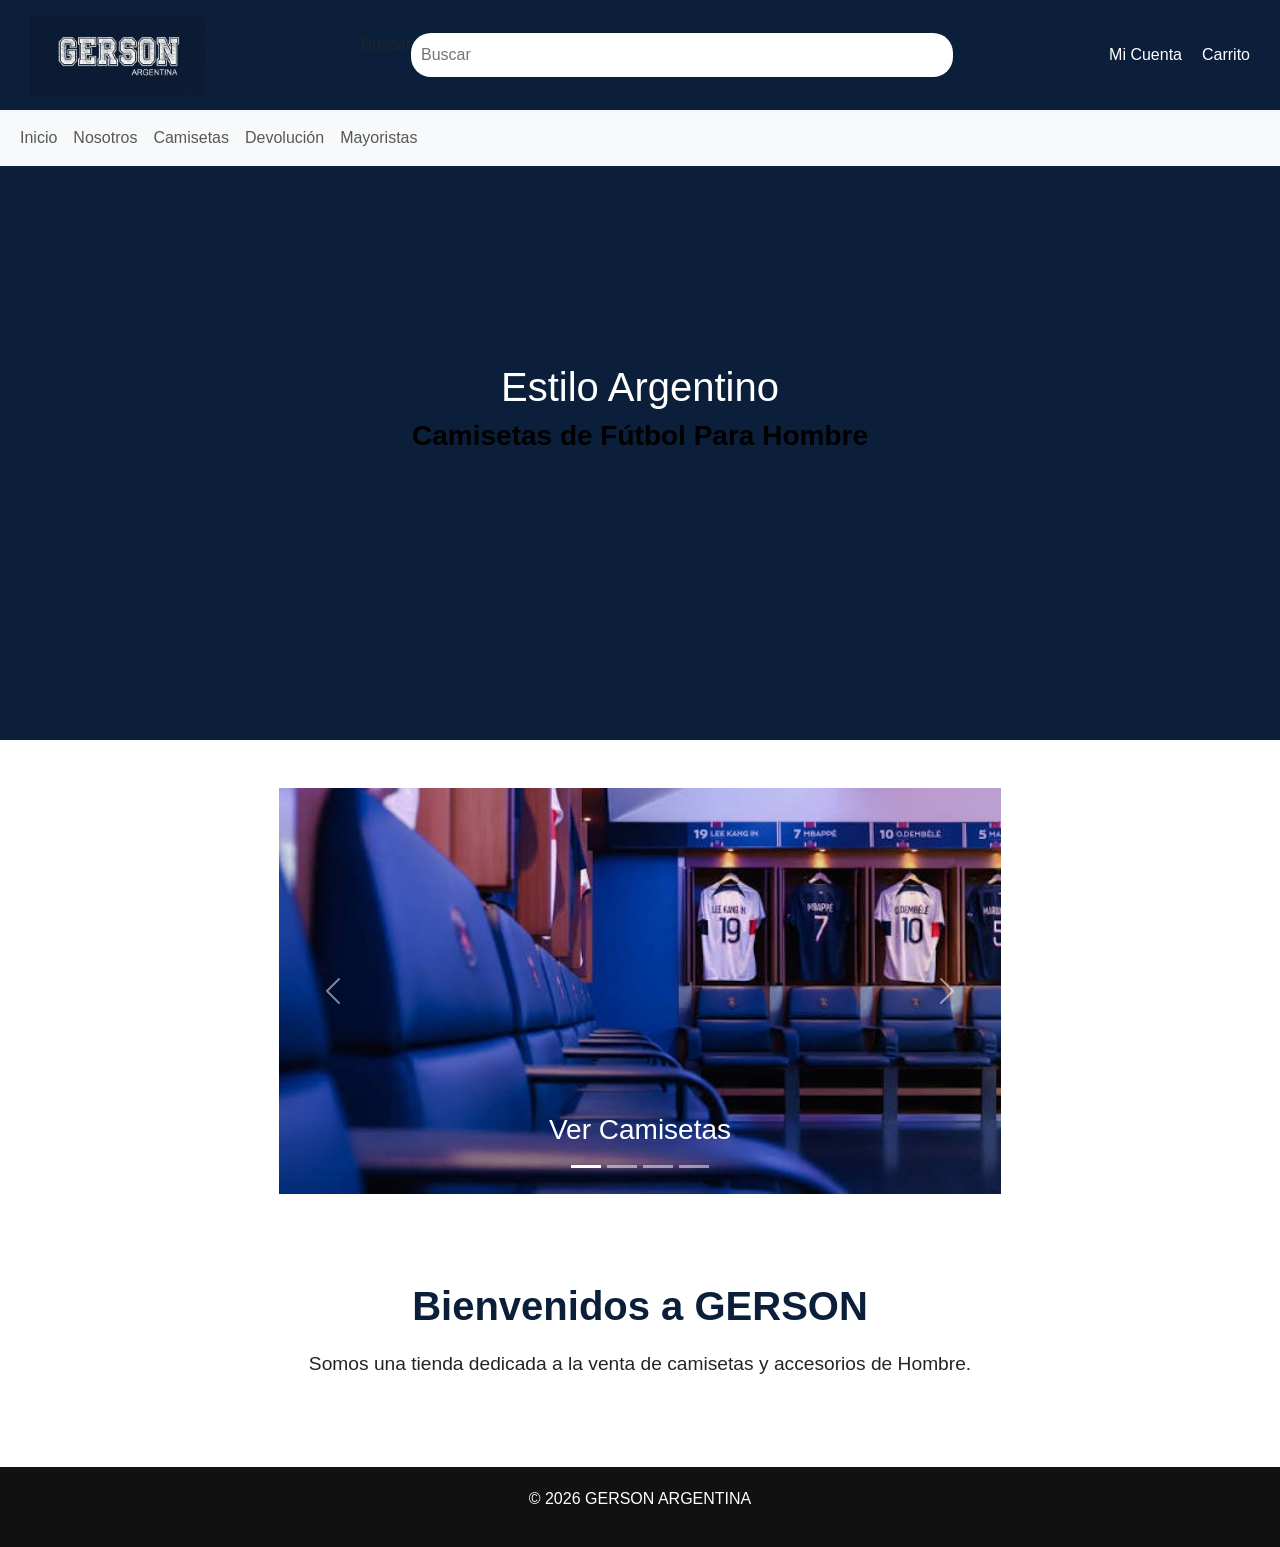
<file: index.html>
<!DOCTYPE html>
<html lang="es">

<head>
  <meta charset="UTF-8">

  <!-- TÍTULO DE LA PÁGINA (lo que aparece en la pestaña del navegador) -->
  <title>Gerson Store</title>

  <!--Link para agregar Boostrap 5 al proyecto-->
  <link href="https://cdn.jsdelivr.net/npm/bootstrap@5.3.8/dist/css/bootstrap.min.css" rel="stylesheet"
    integrity="sha384-sRIl4kxILFvY47J16cr9ZwB07vP4J8+LH7qKQnuqkuIAvNWLzeN8tE5YBujZqJLB" crossorigin="anonymous">

  <!-- LINK A LOS ESTILOS CSS (SIEMPRE VA DENTRO DEL HEAD) -->
  <link rel="stylesheet" href="./css/styles.css">
</head>

<body>

  <!-- ================= HEADER ================= -->
  <header class=" indexHeader position-fixed w-100 z-3">

    <!-- ================= FILA SUPERIOR ================= -->
    <div class="topbar">

      <!-- LOGO -->
      <div class="logo">

        <a class="navbar-brand" href="index.html">
          <img src="assets/Gerson.Blue.Rectangulo.png" alt="Gerson">
        </a>
      </div>

      <!-- BUSCADOR -->
      <div class="search">
        <label for="busqueda">Buscar</label>

        <input type="text" id="busqueda" placeholder="Buscar">
      </div>

      <!-- ICONOS DERECHA -->
      <div class="icons">
        <span>Mi Cuenta</span>
        <span>Carrito</span>
      </div>

    </div>

    <!-- ==========================================
                MENÚ PRINCIPAL
========================================== -->

    <div>
      <nav class="navbar navbar-expand-lg bg-body-tertiary ">
        <div class="container-fluid">

          <button class="navbar-toggler" type="button" data-bs-toggle="collapse"
            data-bs-target="#navbarSupportedContent" aria-controls="navbarSupportedContent" aria-expanded="false"
            aria-label="Toggle navigation">
            <span class="navbar-toggler-icon"></span>
          </button>
          <div class="collapse navbar-collapse" id="navbarSupportedContent">
            <ul class="navbar-nav me-auto mb-2 mb-lg-0">
              <li class="nav-item">
                <a class="nav-link" aria-current="page" href="index.html">Inicio</a>
              </li>
              <li class="nav-item">
                <a class="nav-link" href="pages/nosotros.html">Nosotros</a>
              </li>
              <li class="nav-item">
                <a class="nav-link" href="pages/camisetas.html">Camisetas</a>
              </li>
              <li class="nav-item">
                <a class="nav-link" href="pages/devolucion.html">Devolución</a>
              </li>
              <li class="nav-item">
                <a class="nav-link" href="pages/mayorista.html">Mayoristas</a>
              </li>
            </ul>
          </div>
        </div>
      </nav>

    </div>
  </header>

  <main>
    <!-- ================= HERO (PORTADA PRINCIPAL) ================= -->
    <section class="hero">

      <h1>Estilo Argentino</h1>
      <h2>Camisetas de Fútbol Para Hombre</h2>

    </section>




    <!-- ==========================================
            CARRUSEL PRINCIPAL
========================================== -->

    <section class="container my-5 col-lg-7">

      <div id="carouselPrincipal" class="carousel slide" data-bs-ride="carousel">

        <!-- Indicadores -->

        <div class="carousel-indicators">

          <button type="button" data-bs-target="#carouselPrincipal" data-bs-slide-to="0" class="active">
          </button>

          <button type="button" data-bs-target="#carouselPrincipal" data-bs-slide-to="1">
          </button>

          <button type="button" data-bs-target="#carouselPrincipal" data-bs-slide-to="2">
          </button>

          <button type="button" data-bs-target="#carouselPrincipal" data-bs-slide-to="3">
          </button>

        </div>

        <!-- Imágenes -->

        <div class="carousel-inner">

          <!-- CAMISETAS -->

          <div class="carousel-item active">

            <a href="pages/camisetas.html">

              <img src="assets/carCamisetas.jpeg" class="d-block w-100" alt="Camisetas">

            </a>

            <div class="carousel-caption">

              <h3>Ver Camisetas</h3>

            </div>

          </div>

          <!-- NOSOTROS -->

          <div class="carousel-item">

            <a href="pages/nosotros.html">

              <img src="assets/bannerUno.jpeg" class="d-block w-100" alt="Nosotros">

            </a>

            <div class="carousel-caption">

              <h3>Nosotros</h3>

            </div>

          </div>

          <!-- MAYORISTAS -->

          <div class="carousel-item">

            <a href="pages/mayorista.html">

              <img src="assets/bannerCuatro.jpeg" class="d-block w-100" alt="Mayoristas">

            </a>

            <div class="carousel-caption">

              <h3>Mayoristas</h3>

            </div>

          </div>

          <!-- DEVOLUCIONES -->

          <div class="carousel-item">

            <a href="pages/devolucion.html">

              <img src="assets/bannerTres.jpeg" class="d-block w-100" alt="Devoluciones">

            </a>

            <div class="carousel-caption">

              <h3>Devoluciones</h3>

            </div>

          </div>

        </div>

        <!-- Flechas -->

        <button class="carousel-control-prev" type="button" data-bs-target="#carouselPrincipal" data-bs-slide="prev">

          <span class="carousel-control-prev-icon"></span>

        </button>

        <button class="carousel-control-next" type="button" data-bs-target="#carouselPrincipal" data-bs-slide="next">

          <span class="carousel-control-next-icon"></span>

        </button>

      </div>

    </section>



    <!-- ==========================================
                BIENVENIDA
    =========================================== -->

    <section class="bienvenida container my-5">
      <h2>Bienvenidos a GERSON</h2>
      <p>
        Somos una tienda dedicada a la venta de
        camisetas y accesorios de Hombre.
      </p>
    </section>
  </main>

  <!-- ================= FOOTER ================= -->

  <footer>
    <p>
      © 2026 GERSON ARGENTINA
    </p>
  </footer>
  <!--Script con funcionalidades para no necesitar javascript,
 siempre va antes del cierre del body por si es pesado
  no joda el resto del proyecto-->
  <script src="https://cdn.jsdelivr.net/npm/bootstrap@5.3.8/dist/js/bootstrap.bundle.min.js"
    integrity="sha384-FKyoEForCGlyvwx9Hj09JcYn3nv7wiPVlz7YYwJrWVcXK/BmnVDxM+D2scQbITxI"
    crossorigin="anonymous"></script>
</body>

</html>
</file>
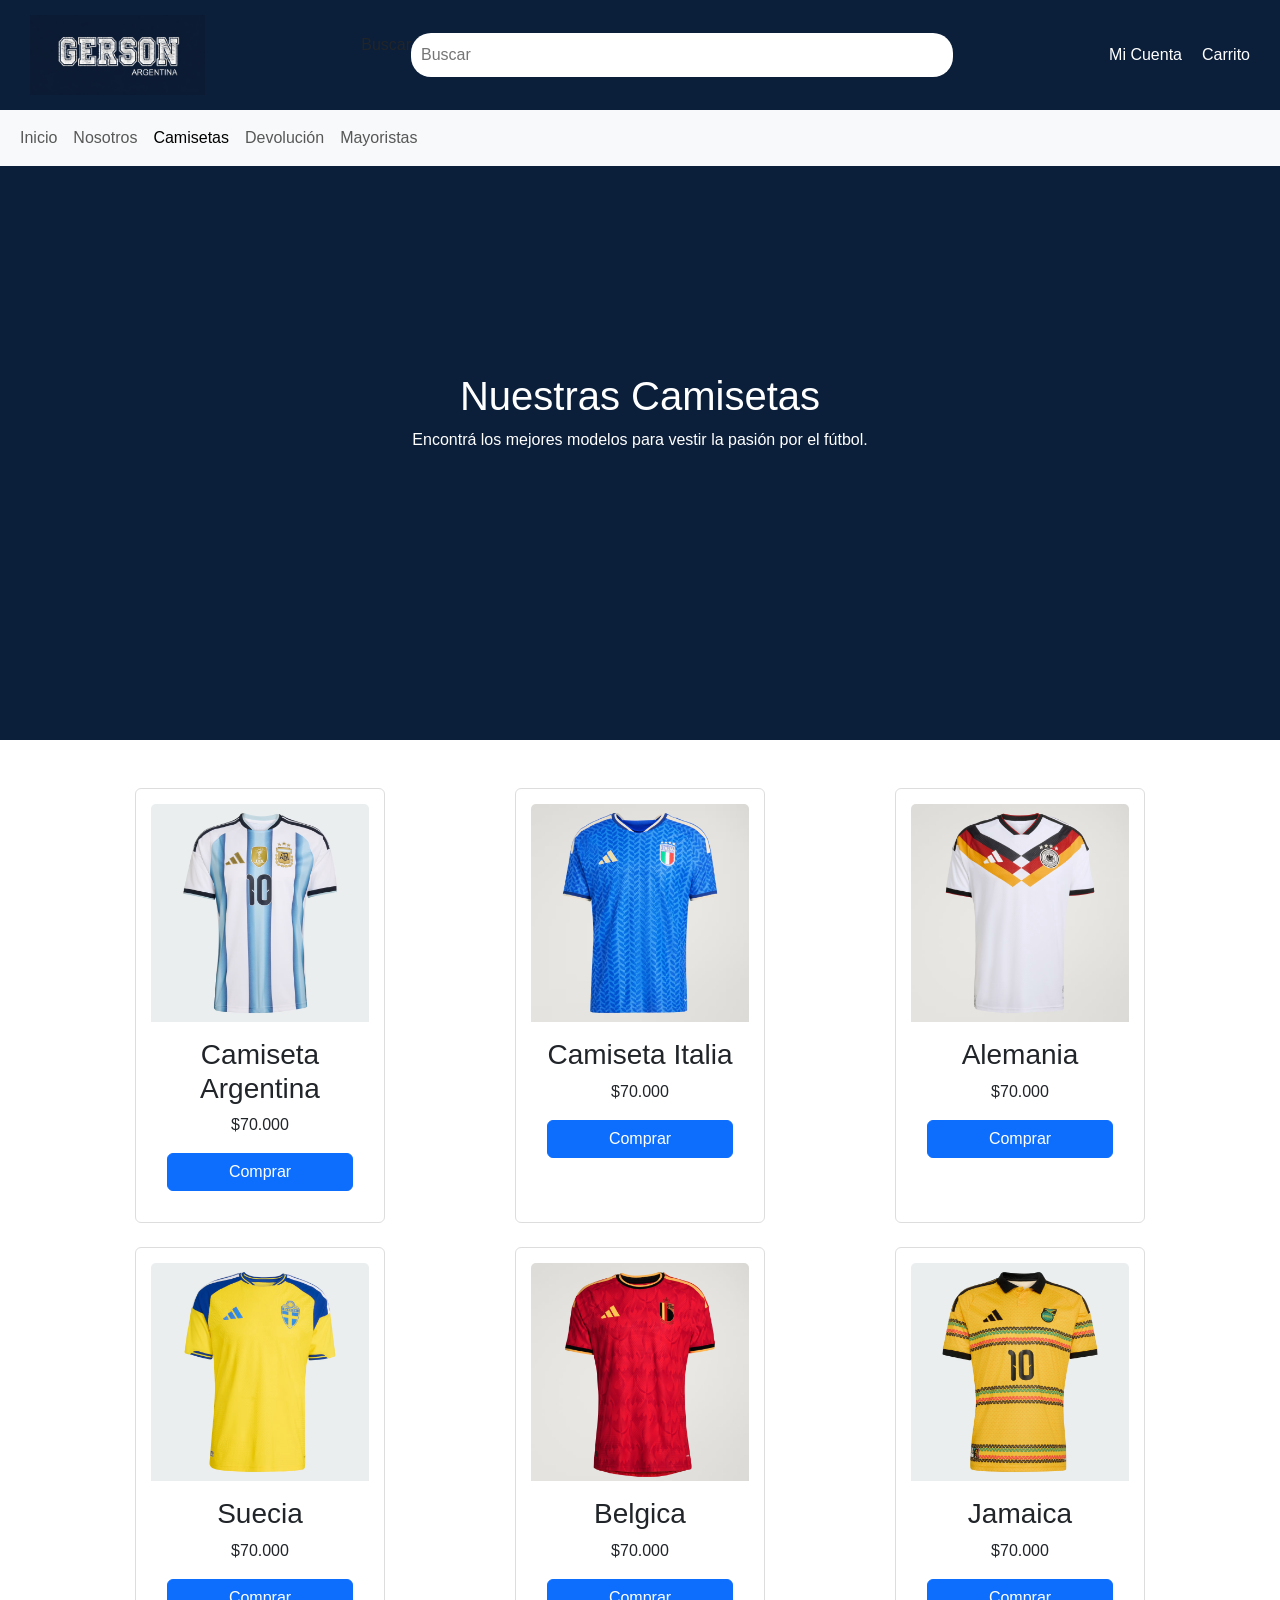
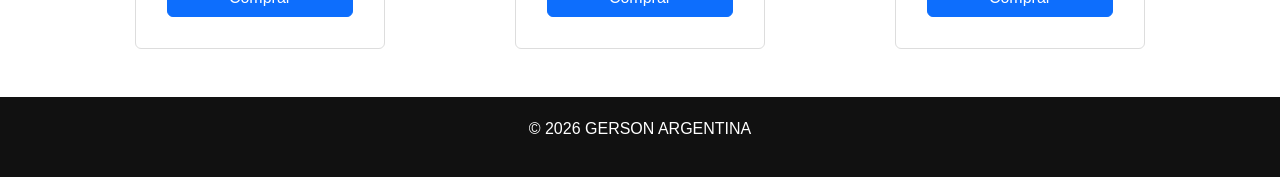
<file: pages/camisetas.html>
<!DOCTYPE html>
<html lang="es">

<head>

    <meta charset="UTF-8">
    <meta name="viewport" content="width=device-width, initial-scale=1.0">

    <!-- ========= SEO ========== -->

    <title>Camisetas | GERSON Argentina</title>

    <meta name="description" content="Descubrí nuestra colección de camisetas de fútbol para hombre.
         Modelos de la Selección Argentina y mucho más.">

    <!-- ============ BOOTSTRAP ============ -->

    <link href="https://cdn.jsdelivr.net/npm/bootstrap@5.3.8/dist/css/bootstrap.min.css" rel="stylesheet">

    <!-- =========== CSS =========== -->

    <link rel="stylesheet" href="../css/styles.css">

</head>

<body>

    <!-- ========== HEADER ========== -->

    <header class="indexHeader position-fixed w-100 z-3">

        <!-- ===== FILA SUPERIOR ===== -->

        <div class="topbar">

            <!-- LOGO -->

            <div class="logo">

                <a class="navbar-brand" href="../index.html">

                    <img src="../assets/Gerson.Blue.Rectangulo.png" alt="Logo Gerson">

                </a>

            </div>

            <!-- BUSCADOR -->

            <div class="search">

                <label for="busqueda">Buscar</label>

                <input type="text" id="busqueda" placeholder="Buscar">
            </div>

            <!-- ICONOS -->

            <div class="icons">

                <span>Mi Cuenta</span>

                <span>Carrito</span>

            </div>

        </div>

        <!-- ===== MENÚ ===== -->

        <nav class="navbar navbar-expand-lg bg-body-tertiary">

            <div class="container-fluid">

                <button class="navbar-toggler" type="button" data-bs-toggle="collapse"
                    data-bs-target="#navbarSupportedContent">

                    <span class="navbar-toggler-icon"></span>

                </button>

                <div class="collapse navbar-collapse" id="navbarSupportedContent">

                    <ul class="navbar-nav me-auto mb-2 mb-lg-0">

                        <li class="nav-item">
                            <a class="nav-link" href="../index.html">Inicio</a>
                        </li>

                        <li class="nav-item">
                            <a class="nav-link" href="nosotros.html">Nosotros</a>
                        </li>

                        <li class="nav-item">
                            <a class="nav-link active" href="camisetas.html">Camisetas</a>
                        </li>

                        <li class="nav-item">
                            <a class="nav-link" href="devolucion.html">Devolución</a>
                        </li>

                        <li class="nav-item">
                            <a class="nav-link" href="mayorista.html">Mayoristas</a>
                        </li>

                    </ul>

                </div>

            </div>

        </nav>

    </header>

    <!-- ==========================================
                    MAIN
    =========================================== -->

    <main>

        <!-- ===== BANNER ===== -->

        <section class="hero">

            <h1>Nuestras Camisetas</h1>

            <p>

                Encontrá los mejores modelos para vestir la pasión
                por el fútbol.

            </p>

        </section>

        <!-- ============ CATÁLOGO =========== -->

        <section class="container my-5">

            <div class="row g-4 justify-content-center">

                <!-- ===== Camiseta 1 ===== -->

                <div class="col-lg-4 col-md-6 d-flex justify-content-center">

                    <div class="card h-100">

                        <img src="../assets/Argentina.jpeg" class="card-img-top" alt="Camiseta Argentina">

                        <div class="card-body text-center">

                            <h3>Camiseta Argentina</h3>

                            <p>$70.000</p>

                            <a href="#" class="btn btn-primary w-100">

                                Comprar

                            </a>

                        </div>

                    </div>

                </div>

                <!-- ===== Camiseta 2 ===== -->

                <div class="col-lg-4 col-md-6 d-flex justify-content-center">

                    <div class="card h-100">

                        <img src="../assets/Italia.jpeg" class="card-img-top" alt="Italia">

                        <div class="card-body text-center">

                            <h3>Camiseta Italia</h3>

                            <p>$70.000</p>

                            <a href="#" class="btn btn-primary w-100">

                                Comprar

                            </a>

                        </div>

                    </div>

                </div>

                <!-- ===== Camiseta 3 ===== -->

                <div class="col-lg-4 col-md-6 d-flex justify-content-center">

                    <div class="card h-100">

                        <img src="../assets/Alemania.jpeg" class="card-img-top" alt="Alemania">

                        <div class="card-body text-center">

                            <h3>Alemania</h3>

                            <p>$70.000</p>

                            <a href="#" class="btn btn-primary w-100">

                                Comprar

                            </a>

                        </div>

                    </div>

                </div>

                <!-- ===== Camiseta 4 ===== -->

                <div class="col-lg-4 col-md-6 d-flex justify-content-center">

                    <div class="card h-100">

                        <img src="../assets/Suecia.jpeg" class="card-img-top" alt="Suecia">

                        <div class="card-body text-center">

                            <h3>Suecia</h3>

                            <p>$70.000</p>

                            <a href="#" class="btn btn-primary w-100">

                                Comprar

                            </a>

                        </div>

                    </div>

                </div>

                <!-- ===== Camiseta 5 ===== -->

                <div class="col-lg-4 col-md-6 d-flex justify-content-center">

                    <div class="card h-100">

                        <img src="../assets/Belgica.jpeg" class="card-img-top" alt="Belgica">

                        <div class="card-body text-center">

                            <h3>Belgica</h3>

                            <p>$70.000</p>

                            <a href="#" class="btn btn-primary w-100">

                                Comprar

                            </a>

                        </div>

                    </div>

                </div>

                <!-- ===== Camiseta 6 ===== -->

                <div class="col-lg-4 col-md-6 d-flex justify-content-center">

                    <div class="card h-100">

                        <img src="../assets/Jamaica.jpeg" class="card-img-top" alt="Jamaica">

                        <div class="card-body text-center">

                            <h3>Jamaica</h3>

                            <p>$70.000</p>

                            <a href="#" class="btn btn-primary w-100">

                                Comprar

                            </a>

                        </div>

                    </div>

                </div>

            </div>

        </section>

    </main>

    <!-- ========== FOOTER ============ -->

    <footer>

        <p>

            © 2026 GERSON ARGENTINA

        </p>

    </footer>

    <!-- =========== BOOTSTRAP JS ============ -->

    <script src="https://cdn.jsdelivr.net/npm/bootstrap@5.3.8/dist/js/bootstrap.bundle.min.js"></script>

</body>

</html>
</file>
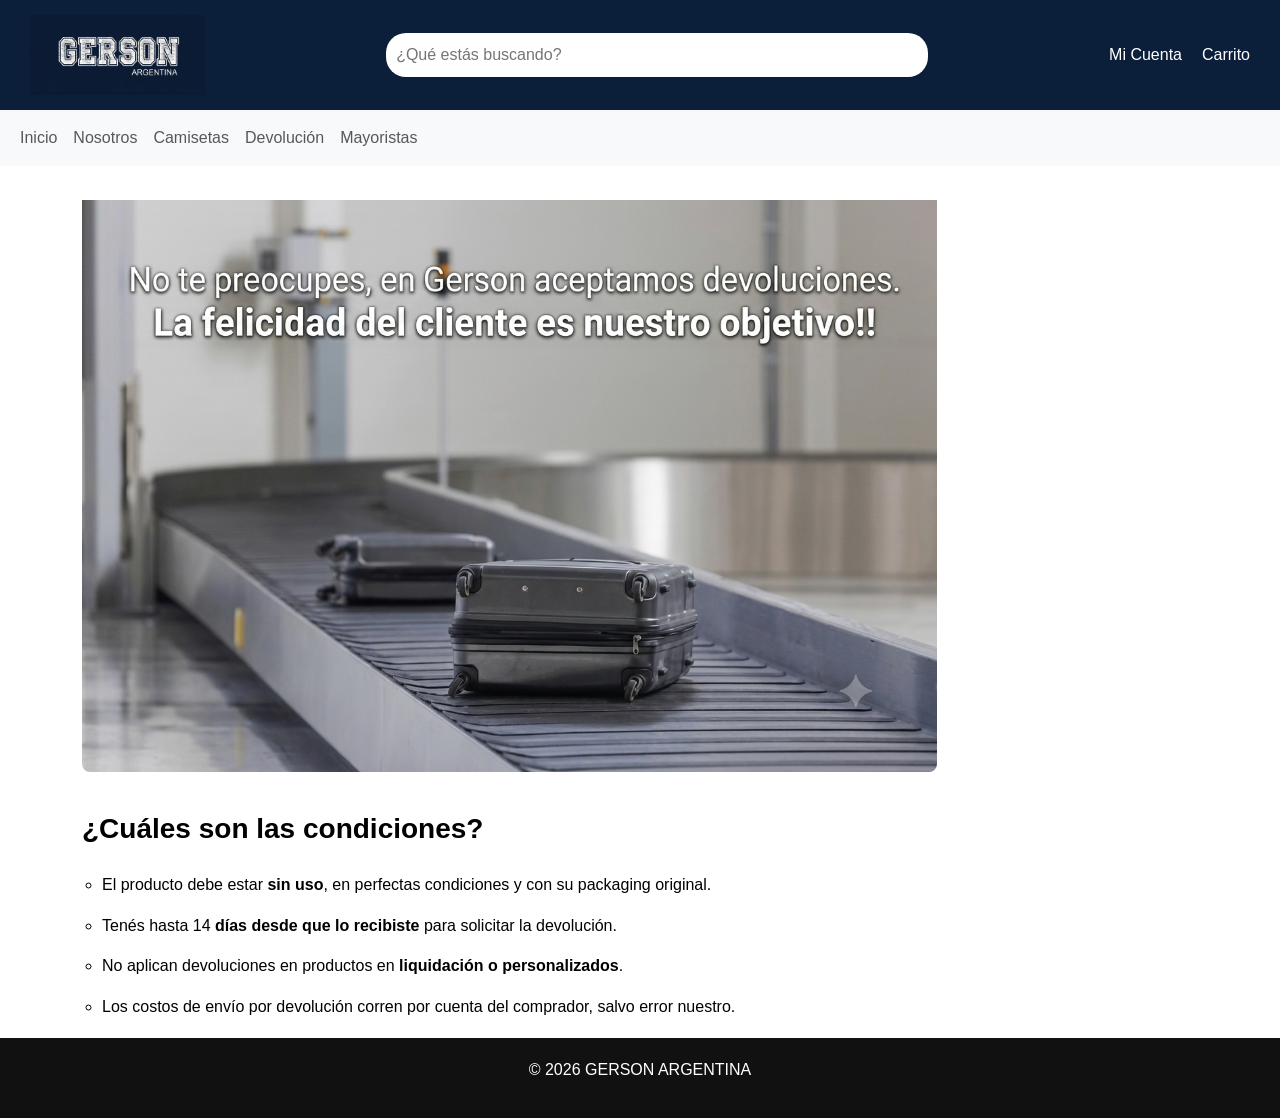
<file: pages/devolucion.html>
<!DOCTYPE html>
<html lang="es">

<head>
  <meta charset="UTF-8">

  <!-- TÍTULO DE LA PÁGINA (lo que aparece en la pestaña del navegador) -->
  <title>Gerson Store</title>




  <meta name="description"
    content="Conocé nuestra política de cambios y devoluciones. 
    En GERSON Argentina queremos que compres con tranquilidad.">

  <meta name="keywords" content="devoluciones, cambios, garantía, tienda online">

  <!--Link para agregar Boostrap 5 al proyecto-->
  <link href="https://cdn.jsdelivr.net/npm/bootstrap@5.3.8/dist/css/bootstrap.min.css" rel="stylesheet"
    integrity="sha384-sRIl4kxILFvY47J16cr9ZwB07vP4J8+LH7qKQnuqkuIAvNWLzeN8tE5YBujZqJLB" 
    crossorigin="anonymous">

  <!-- LINK A LOS ESTILOS CSS (SIEMPRE VA DENTRO DEL HEAD) -->
  <link rel="stylesheet" href="../css/styles.css">
</head>

<body>

  <!-- ================= HEADER ================= -->
  <header class=" indexHeader position-fixed w-100 z-3">

    <!-- ================= FILA SUPERIOR ================= -->
    <div class="topbar">

      <!-- LOGO -->
      <div class="logo">

        <a class="navbar-brand" href="../index.html">
          <img src="../assets/Gerson.Blue.Rectangulo.png" alt="Gerson">
        </a>
      </div>

      <!-- BUSCADOR -->
      <div class="search">
        <input type="text" placeholder="¿Qué estás buscando?">
      </div>

      <!-- ICONOS DERECHA -->
      <div class="icons">
        <span>Mi Cuenta</span>
        <span>Carrito</span>
      </div>

    </div>

    <!-- ==========================================
                MENÚ PRINCIPAL
========================================== -->

    <div>
      <nav class="navbar navbar-expand-lg bg-body-tertiary ">
        <div class="container-fluid">

          <button class="navbar-toggler" type="button" data-bs-toggle="collapse"
            data-bs-target="#navbarSupportedContent" aria-controls="navbarSupportedContent" 
            aria-expanded="false"
            aria-label="Toggle navigation">
            <span class="navbar-toggler-icon"></span>
          </button>
          <div class="collapse navbar-collapse" id="navbarSupportedContent">
            <ul class="navbar-nav me-auto mb-2 mb-lg-0">
              <li class="nav-item">
                <a class="nav-link" aria-current="page" href="../index.html">Inicio</a>
              </li>
              <li class="nav-item">
                <a class="nav-link" href="nosotros.html">Nosotros</a>
              </li>
              <li class="nav-item">
                <a class="nav-link" href="camisetas.html">Camisetas</a>
              </li>
              <li class="nav-item">
                <a class="nav-link" href="devolucion.html">Devolución</a>
              </li>
              <li class="nav-item">
                <a class="nav-link" href="mayorista.html">Mayoristas</a>
              </li>
            </ul>
          </div>
        </div>
      </nav>

    </div>
  </header>

  <main>

    <div class="container">
      <!-- Imagen superior -->
      <img src="../assets/imgDevolucion.png" alt="Devoluciones Gerson" class="hero-image">

      <!-- Sección de contenido -->
      <h2>¿Cuáles son las condiciones?</h2>

      <ul class="conditions-list">
        <li>El producto debe estar <strong>sin uso</strong>, en perfectas condiciones y
           con su packaging original.</li>
        <li>Tenés hasta 14 <strong>días desde que lo recibiste</strong> 
          para solicitar la devolución.</li>
        <li>No aplican devoluciones en productos en <strong>liquidación o personalizados</strong>.</li>
        <li>Los costos de envío por devolución corren por cuenta del comprador, salvo error nuestro.</li>
      </ul>
    </div>

  </main>

  <!-- ================= FOOTER ================= -->

  <footer>

    <p>

      © 2026 GERSON ARGENTINA

    </p>

  </footer>
  <!--Script con funcionalidades para no necesitar javascript,
 siempre va antes del cierre del body por si es pesado
  no joda el resto del proyecto-->
  <script src="https://cdn.jsdelivr.net/npm/bootstrap@5.3.8/dist/js/bootstrap.bundle.min.js"
    integrity="sha384-FKyoEForCGlyvwx9Hj09JcYn3nv7wiPVlz7YYwJrWVcXK/BmnVDxM+D2scQbITxI"
    crossorigin="anonymous"></script>

</body>

</html>
</file>
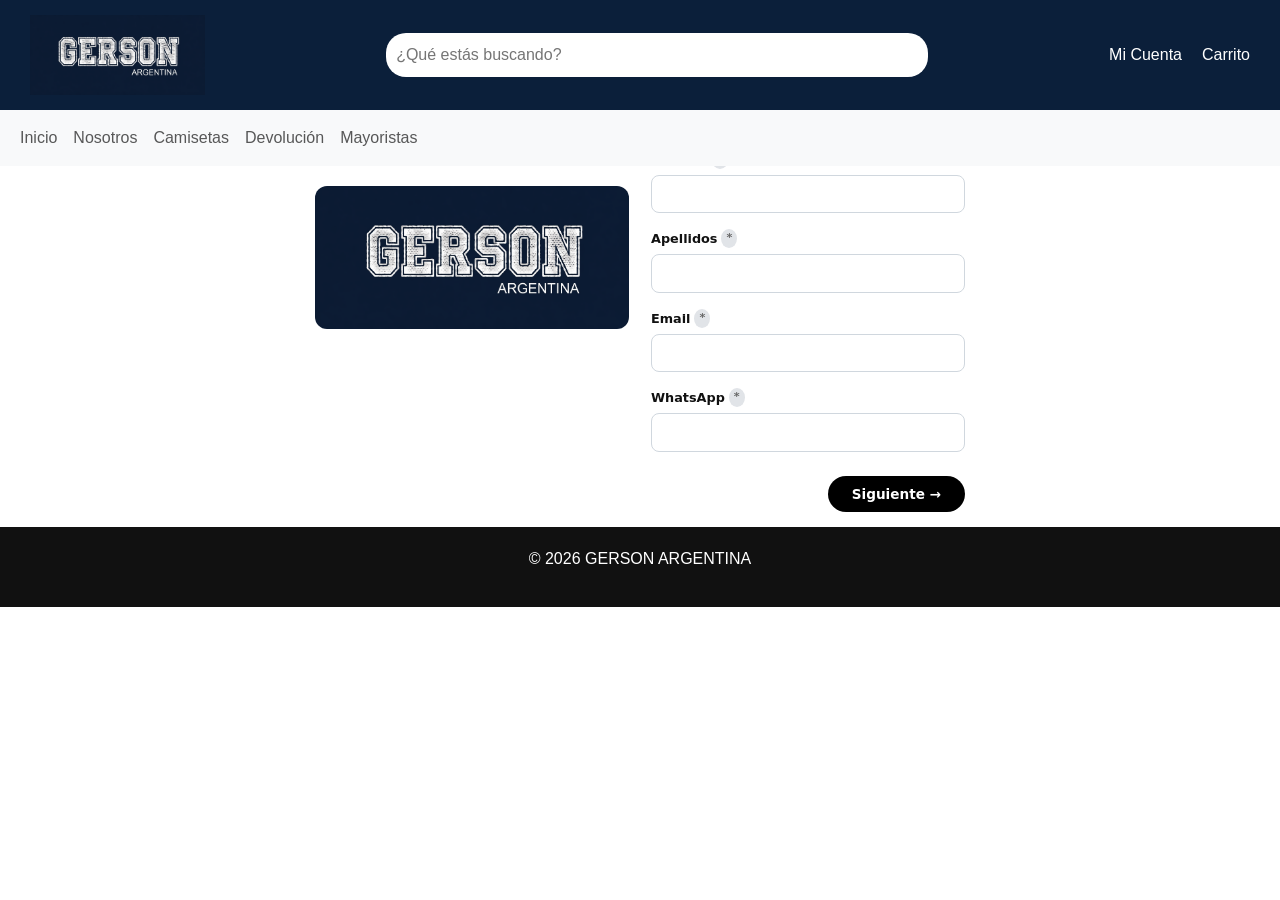
<file: pages/mayorista.html>
<!DOCTYPE html>
<html lang="es">

<head>
  <meta charset="UTF-8">

  <!-- TÍTULO DE LA PÁGINA (lo que aparece en la pestaña del navegador) -->
  <title>Gerson Store</title>

  <meta name="description" content="Información para compras mayoristas de camisetas y
   accesorios deportivos.">
  <meta name="keywords" content="mayoristas, camisetas, proveedores, argentina">


  <!--Link para agregar Boostrap 5 al proyecto-->
  <link href="https://cdn.jsdelivr.net/npm/bootstrap@5.3.8/dist/css/bootstrap.min.css" rel="stylesheet"
    integrity="sha384-sRIl4kxILFvY47J16cr9ZwB07vP4J8+LH7qKQnuqkuIAvNWLzeN8tE5YBujZqJLB"
     crossorigin="anonymous">

  <!-- LINK A LOS ESTILOS CSS (SIEMPRE VA DENTRO DEL HEAD) -->
  <link rel="stylesheet" href="../css/styles.css">

</head>

<body>

  <!-- ================= HEADER ================= -->
  <header class=" indexHeader position-fixed w-100 z-3">

    <!-- ================= FILA SUPERIOR ================= -->
    <div class="topbar">

      <!-- LOGO -->
      <div class="logo">

        <a class="navbar-brand" href="../index.html">
          <img src="../assets/Gerson.Blue.Rectangulo.png" alt="Gerson">
        </a>
      </div>

      <!-- BUSCADOR -->
      <div class="search">
        <input type="text" placeholder="¿Qué estás buscando?">
      </div>

      <!-- ICONOS DERECHA -->
      <div class="icons">
        <span>Mi Cuenta</span>
        <span>Carrito</span>
      </div>

    </div>

    <!-- ========= MENÚ PRINCIPAL========= -->

    <div>
      <nav class="navbar navbar-expand-lg bg-body-tertiary ">
        <div class="container-fluid">

          <button class="navbar-toggler" type="button" data-bs-toggle="collapse"
            data-bs-target="#navbarSupportedContent" aria-controls="navbarSupportedContent"
             aria-expanded="false"
            aria-label="Toggle navigation">
            <span class="navbar-toggler-icon"></span>
          </button>
          <div class="collapse navbar-collapse" id="navbarSupportedContent">
            <ul class="navbar-nav me-auto mb-2 mb-lg-0">
              <li class="nav-item">
                <a class="nav-link" aria-current="page" href="../index.html">Inicio</a>
              </li>
              <li class="nav-item">
                <a class="nav-link" href="nosotros.html">Nosotros</a>
              </li>
              <li class="nav-item">
                <a class="nav-link" href="camisetas.html">Camisetas</a>
              </li>
              <li class="nav-item">
                <a class="nav-link" href="devolucion.html">Devolución</a>
              </li>
              <li class="nav-item">
                <a class="nav-link" href="mayorista.html">Mayoristas</a>
              </li>
            </ul>
          </div>
        </div>
      </nav>

    </div>
  </header>

  <main>

    <div class="mayorista-section">
  <!-- Columna Izquierda: Información e Imagen -->
  <div class="mayorista-info">
    <h2 class="title">VENTA MAYORISTA • GERSON</h2>
    <p class="subtitle">Precios de fábrica, reposiciones ágiles y soporte real.</p>
    <p class="description">
      Conocé requisitos, mínimos, talles y condiciones. Cuando estés listo,
      completá el formulario y nuestro equipo te contacta para habilitar tu cuenta.
    </p>
    <div class="image-container">
      <img src="../assets/Gerson.Blue.Rectangulo.png" alt="Local de ropa" />
    </div>
  </div>

  <!-- Columna Derecha: Formulario -->
  <div class="mayorista-form-container">
    <h3>FORMULARIO DE ALTA MAYORISTA</h3>
    <p class="form-subtext">Completá el formulario y te contactaremos
       para habilitar tu cuenta mayorista.</p>

    <form class="mayorista-form">
      <div class="form-group">
        <label for="nombre">Nombre <span>*</span></label>
        <input type="text" id="nombre" name="nombre" required />
      </div>

      <div class="form-group">
        <label for="apellidos">Apellidos <span>*</span></label>
        <input type="text" id="apellidos" name="apellidos" required />
      </div>

      <div class="form-group">
        <label for="email">Email <span>*</span></label>
        <input type="email" id="email" name="email" required />
      </div>

      <div class="form-group">
        <label for="whatsapp">WhatsApp <span>*</span></label>
        <input type="tel" id="whatsapp" name="whatsapp" required />
      </div>

      <button type="submit" class="btn-submit">Siguiente &rarr;</button>
    </form>
  </div>
</div>

  </main>

  <!-- ================= FOOTER ================= -->

  <footer>

    <p>

      © 2026 GERSON ARGENTINA

    </p>

  </footer>
  <!--Script con funcionalidades para no necesitar javascript,
 siempre va antes del cierre del body por si es pesado
  no joda el resto del proyecto-->
  <script src="https://cdn.jsdelivr.net/npm/bootstrap@5.3.8/dist/js/bootstrap.bundle.min.js"
    integrity="sha384-FKyoEForCGlyvwx9Hj09JcYn3nv7wiPVlz7YYwJrWVcXK/BmnVDxM+D2scQbITxI"
    crossorigin="anonymous"></script>

</body>

</html>
</file>
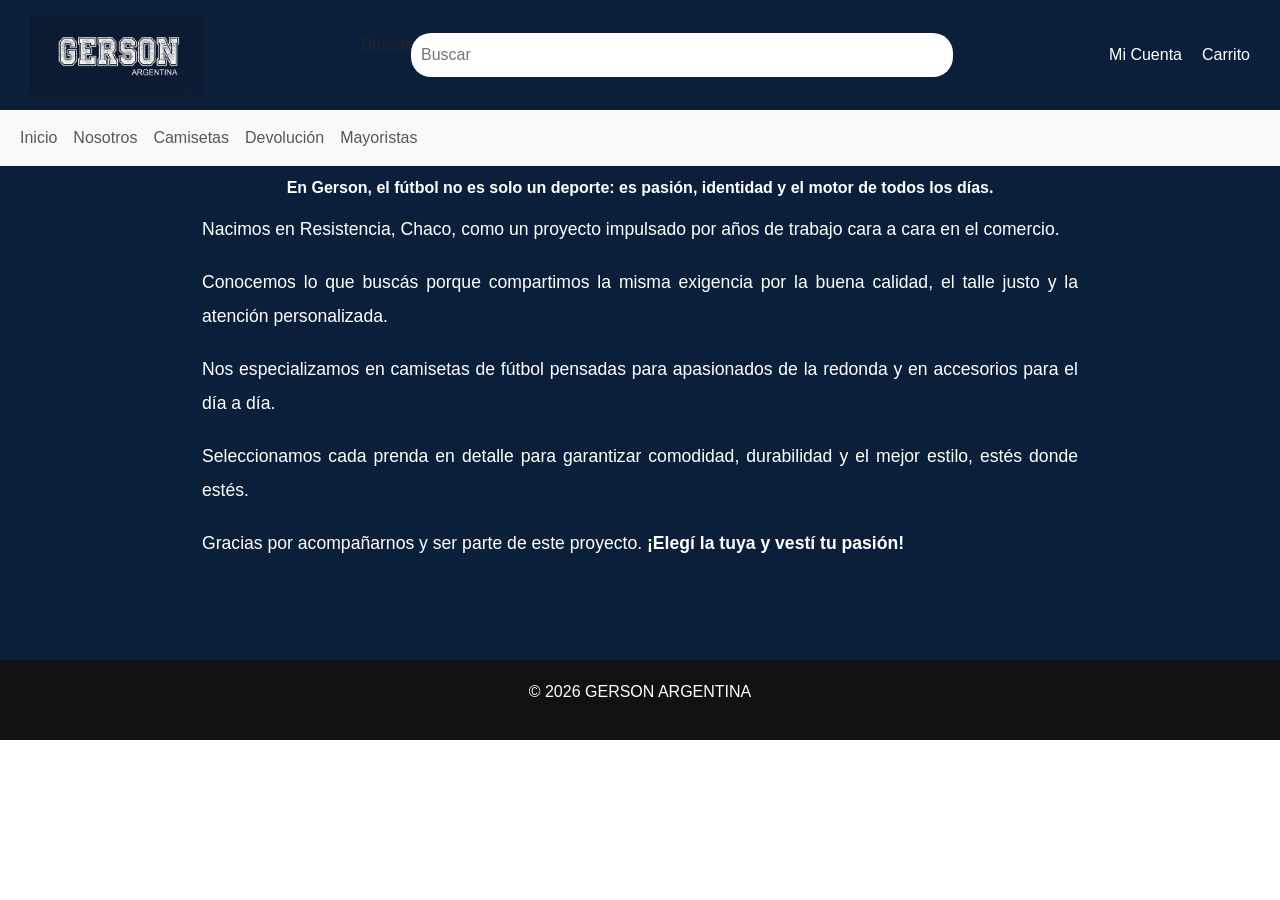
<file: pages/nosotros.html>
<!DOCTYPE html>
<html lang="es">

<head>
  <meta charset="UTF-8">

  <!-- TÍTULO DE LA PÁGINA (lo que aparece en la pestaña del navegador) -->
  <title>Gerson Store</title>

  <!--Link para agregar Boostrap 5 al proyecto-->
  <link href="https://cdn.jsdelivr.net/npm/bootstrap@5.3.8/dist/css/bootstrap.min.css" rel="stylesheet"
    integrity="sha384-sRIl4kxILFvY47J16cr9ZwB07vP4J8+LH7qKQnuqkuIAvNWLzeN8tE5YBujZqJLB" crossorigin="anonymous">

  <!-- LINK A LOS ESTILOS CSS (SIEMPRE VA DENTRO DEL HEAD) -->
  <link rel="stylesheet" href="../css/styles.css">
</head>

<body>

  <!-- ================= HEADER ================= -->
  <header class=" indexHeader position-fixed w-100 z-3">

    <!-- ================= FILA SUPERIOR ================= -->
    <div class="topbar">

      <!-- LOGO -->
      <div class="logo">

        <a class="navbar-brand" href="../index.html">
          <img src="../assets/Gerson.Blue.Rectangulo.png" alt="Gerson">
        </a>
      </div>

      <!-- BUSCADOR -->
      <div class="search">
        <label for="busqueda">Buscar</label>

        <input type="text" id="busqueda" placeholder="Buscar">
      </div>

      <!-- ICONOS DERECHA -->
      <div class="icons">
        <span>Mi Cuenta</span>
        <span>Carrito</span>
      </div>

    </div>

    <!-- ==========================================
                MENÚ PRINCIPAL
========================================== -->

    <div>
      <nav class="navbar navbar-expand-lg bg-body-tertiary ">
        <div class="container-fluid">

          <button class="navbar-toggler" type="button" data-bs-toggle="collapse"
            data-bs-target="#navbarSupportedContent" aria-controls="navbarSupportedContent" aria-expanded="false"
            aria-label="Toggle navigation">
            <span class="navbar-toggler-icon"></span>
          </button>
          <div class="collapse navbar-collapse" id="navbarSupportedContent">
            <ul class="navbar-nav me-auto mb-2 mb-lg-0">
              <li class="nav-item">
                <a class="nav-link" aria-current="page" href="../index.html">Inicio</a>
              </li>
              <li class="nav-item">
                <a class="nav-link" href="nosotros.html">Nosotros</a>
              </li>
              <li class="nav-item">
                <a class="nav-link" href="camisetas.html">Camisetas</a>
              </li>
              <li class="nav-item">
                <a class="nav-link" href="devolucion.html">Devolución</a>
              </li>
              <li class="nav-item">
                <a class="nav-link" href="mayorista.html">Mayoristas</a>
              </li>
            </ul>
          </div>
        </div>
      </nav>

    </div>
  </header>


  <!-- ================= Contenido ================= -->
  <main>

    <section class="nosotros">

      <div class="container">

        <h1>Sobre Nosotros</h1>

        <p class="frase">
          En Gerson, el fútbol no es solo un deporte:
          es pasión, identidad y el motor de todos los días.
        </p>

        <p>
          Nacimos en Resistencia, Chaco, como un proyecto impulsado por
          años de trabajo cara a cara en el comercio.
        </p>

        <p>
          Conocemos lo que buscás porque compartimos la misma exigencia
          por la buena calidad, el talle justo y la atención personalizada.
        </p>

        <p>
          Nos especializamos en camisetas de fútbol pensadas para
          apasionados de la redonda y en accesorios para el día a día.
        </p>

        <p>
          Seleccionamos cada prenda en detalle para garantizar comodidad,
          durabilidad y el mejor estilo, estés donde estés.
        </p>

        <p>
          Gracias por acompañarnos y ser parte de este proyecto.

          <strong>¡Elegí la tuya y vestí tu pasión!</strong>
        </p>

      </div>

    </section>

  </main>

  <!-- ================= FOOTER ================= -->

  <footer>

    <p>

      © 2026 GERSON ARGENTINA

    </p>

  </footer>
  <!--Script con funcionalidades para no necesitar javascript,
 siempre va antes del cierre del body por si es pesado
  no joda el resto del proyecto-->
  <script src="https://cdn.jsdelivr.net/npm/bootstrap@5.3.8/dist/js/bootstrap.bundle.min.js"
    integrity="sha384-FKyoEForCGlyvwx9Hj09JcYn3nv7wiPVlz7YYwJrWVcXK/BmnVDxM+D2scQbITxI"
    crossorigin="anonymous"></script>

</body>

</html>
</file>
<file: css/styles.css>
/* RESET BÁSICO */
body {
  font-family: Arial, sans-serif;
  margin: 0;
  padding: 0;
  box-sizing: border-box;
}

/* ================= HEADER ================= */
.header {

  display: flex;
  /* FLEXBOX ACTIVA EL MODO FLEXIBLE */

  justify-content: space-between;
  /* SEPARA LOS ELEMENTOS: UNO A LA IZQUIERDA Y OTRO A LA DERECHA */

  align-items: center;
  /* CENTRA LOS ELEMENTOS VERTICALMENTE */

  padding: 20px;
  background: #4b4b9f;
  /* COLOR AZUL COMO TU LOGO */
  color: white;
}

/* ================= TOPBAR ================= */
.topbar {
  display: flex;

  justify-content: space-between;
  /* separa izquierda - centro - derecha */

  align-items: center;
  /* centra vertical */

  padding: 15px 30px;

  background: #0b1f3a;
  /* podés cambiar por tu azul #4b4b9f*/
}

/* LOGO */
.logo img {
  display: cover;
  height: 80px;
  /* 🔥 ACÁ AGRANDÁS EL LOGO (probá 60, 70, 80) */
}

/* BUSCADOR */
.search {
  flex: 1;
  /* ocupa todo el espacio disponible */

  display: flex;
  justify-content: center;
}

.search input {
  width: 60%;
  padding: 10px;
  border-radius: 20px;
  border: none;
}

/* ICONOS */
.icons {
  display: flex;
  gap: 20px;
  color: white;
}

/* ================= MENÚ ================= */
.menu {
  display: flex;
  justify-content: center;

  gap: 25px;

  background: #49499b;
  padding: 6px;
}

.menu a {
  color: #ffffff;
  text-decoration: none;
}


.header nav a {
  margin-left: 20px;
  color: #ffffff;
  text-decoration: none;
}

/* ================= HERO ================= 1.5px   margin-top: 150px;
  height: 300px;*/
.hero {


  height: calc(100vh - 160px);



  /* COLOR PRINCIPAL DE TU MARCA */
  background: #0b1f3a;

  color: #ffffff;

  display: flex;

  flex-direction: column;
  /* CAMBIA LA DIRECCIÓN A COLUMNA (UNO ABAJO DEL OTRO) */

  justify-content: center;
  /* CENTRA EN VERTICAL */

  align-items: center;
  /* CENTRA EN HORIZONTAL */
  padding-top: 100px;
}

/* ================= PRODUCTOS ================= */
.camisetas {
  display: flex;

  justify-content: center;
  /* CENTRA LAS CARDS */

  gap: 20px;
  /* ESPACIO ENTRE PRODUCTOS */

  padding: 40px;

  flex-wrap: wrap;
  /* PERMITE QUE BAJEN A OTRA FILA (RESPONSIVE) */
}

.card {
  width: 250px;

  border: 1px solid #ddd;

  text-align: center;

  padding: 15px;

  transition: 0.3s;
  /* SUAVIZA EFECTOS (HOVER) */
}

/* EFECTO CUANDO PASÁS EL MOUSE */
.card:hover {
  transform: scale(1.05);
  /* AGRANDA UN POCO */
}

.card img {
  width: 100%;
}

/* ================= FOOTER ================= */
footer {
  text-align: center;
  padding: 20px;
  background: #111111;
  color: #ffffff;
}


.nosotros {

  background: #0b1f3a;

  color: #ffffff;

  padding: 80px 20px;

  min-height: 70vh;

  height: auto;


  .container {

    max-width: 900px;

    margin: auto;

  }

  h1 {

    text-align: center;

    margin-bottom: 35px;

    font-size: 3rem;

    font-family: "Poppins", sans-serif;

  }

  .frase {

    text-align: center;

    font-size: 1rem;

    font-weight: 600;

    margin-bottom: 10px;

  }

  p {

    text-align: justify;

    line-height: 1.9;

    font-size: 1.1rem;

    margin-bottom: 20px;

  }

  strong {

    color: #ffffff;

  }

}


.bienvenida {

  text-align: center;

  padding: 40px 20px;

}

.bienvenida h2 {

  font-size: 2.5rem;

  margin-bottom: 20px;

  color: #0b1f3a;

  font-family: "Poppins", sans-serif;

}

.bienvenida p {

  font-size: 1.2rem;

  max-width: 800px;

  margin: auto;

  font-family: "Poppins", sans-serif;

}

/* Estilo de la imagen principal */
.hero-image {
  width: 95vh;
  max-width: 1200px;
  padding-top: 200px;
  height: auto;
  display: block;
  margin-bottom: 40px;
  border-radius: 8px;

}

/* Estilo de los textos y títulos */
h2 {
  font-size: 28px;
  font-weight: 600;
  margin-bottom: 25px;
  color: #000000;
}

ul.conditions-list {
  list-style-type: circle;
  padding-left: 20px;
  line-height: 1.8;
  font-size: 16px;
  color: #000000;
}

ul.conditions-list li {
  margin-bottom: 12px;
}


/*------------ mayorista ------------*/

.mayorista-section {
  height: auto;
  display: flex;
  flex-direction: column;
  gap: 20px;
  max-width: 680px;
  margin: 0 auto;
  padding: 15px;
  font-family: system-ui, -apple-system, BlinkMacSystemFont, 'Segoe UI', Roboto, sans-serif;
  color: #111111;

}


@media (min-width: 768px) {
  .mayorista-section {
    display: grid;
    grid-template-columns: 1fr 1fr;
    gap: 22px;
    align-items: start;
  }
}

.mayorista-section .mayorista-info .title {
  font-family: 'Impact', 'Arial Black', sans-serif;
  font-size: 9rem;
  text-transform: uppercase;
  letter-spacing: -0.5px;
  margin: 0 0 12px 0;
  line-height: 1.1;

   font-size:.9rem;
    margin-bottom:8px;
}

.mayorista-section .mayorista-info .subtitle {
 
  font-size: 0.9rem;
  font-weight: 400;
  margin-bottom: 8px;
}

.mayorista-section .mayorista-info .description {
  
  font-size: 0.85rem;
  color: #555555;
  line-height: 1.4;
  margin-bottom: 20px;
}

.mayorista-section .mayorista-info .image-container {
  
  width: 100%;
  border-radius: 12px;
  overflow: visible;
}

.mayorista-section .mayorista-info .image-container img {

  width: 100%;
  max-height: auto;
  object-fit: cover;
  display: block;
  border-radius: 12px;
}

.mayorista-section .mayorista-form-container h2 {
  font-family: 'Impact', 'Arial Black', sans-serif;
  font-size: 1.25rem;
  text-transform: uppercase;
  margin: 0 0 8px 0;
  letter-spacing: -0.3px;
}

.mayorista-section .mayorista-form-container .form-subtext {
  height: auto;
  font-size: 0.85rem;
  color: #555555;
  margin-bottom: 24px;
  line-height: 1.3;
}

.mayorista-section .mayorista-form-container .mayorista-form {
  height: auto;
  display: flex;
  flex-direction: column;
  gap: 16px;
}

.mayorista-section .mayorista-form-container .mayorista-form .form-group {
  display: flex;
  flex-direction: column;
  gap: 6px;
}

.mayorista-section .mayorista-form-container .mayorista-form .form-group label {
  font-size: 0.8rem;
  font-weight: 600;
  display: flex;
  align-items: center;
  gap: 4px;
}

.mayorista-section .mayorista-form-container .mayorista-form .form-group label span {
  background-color: #e1e4e8;
  color: #666;
  font-size: 0.7rem;
  padding: 1px 5px;
  border-radius: 50%;
  display: inline-block;
}

.mayorista-section .mayorista-form-container .mayorista-form .form-group input {
  height: auto;
  width: 100%;
  padding: 8px 12px;
  font-size: 0.85rem;
  border: 1px solid #d0d7de;
  border-radius: 8px;
  outline: none;
  box-sizing: border-box;
  transition: border-color 0.2s ease;
}

.mayorista-section .mayorista-form-container .mayorista-form .form-group input:focus {
  border-color: #000;
}

.mayorista-section .mayorista-form-container .mayorista-form .btn-submit {

  align-self: flex-end;
  background-color: #000;
  color: #fff;
  border: none;
  padding: 8px 24px;
  font-size: 0.85rem;
  font-weight: 600;
  border-radius: 20px;
  cursor: pointer;
  margin-top: 8px;
  transition: opacity 0.2s ease;
}

.mayorista-section .mayorista-form-container .mayorista-form .btn-submit:hover {
  opacity: 0.85;
}
</file>
